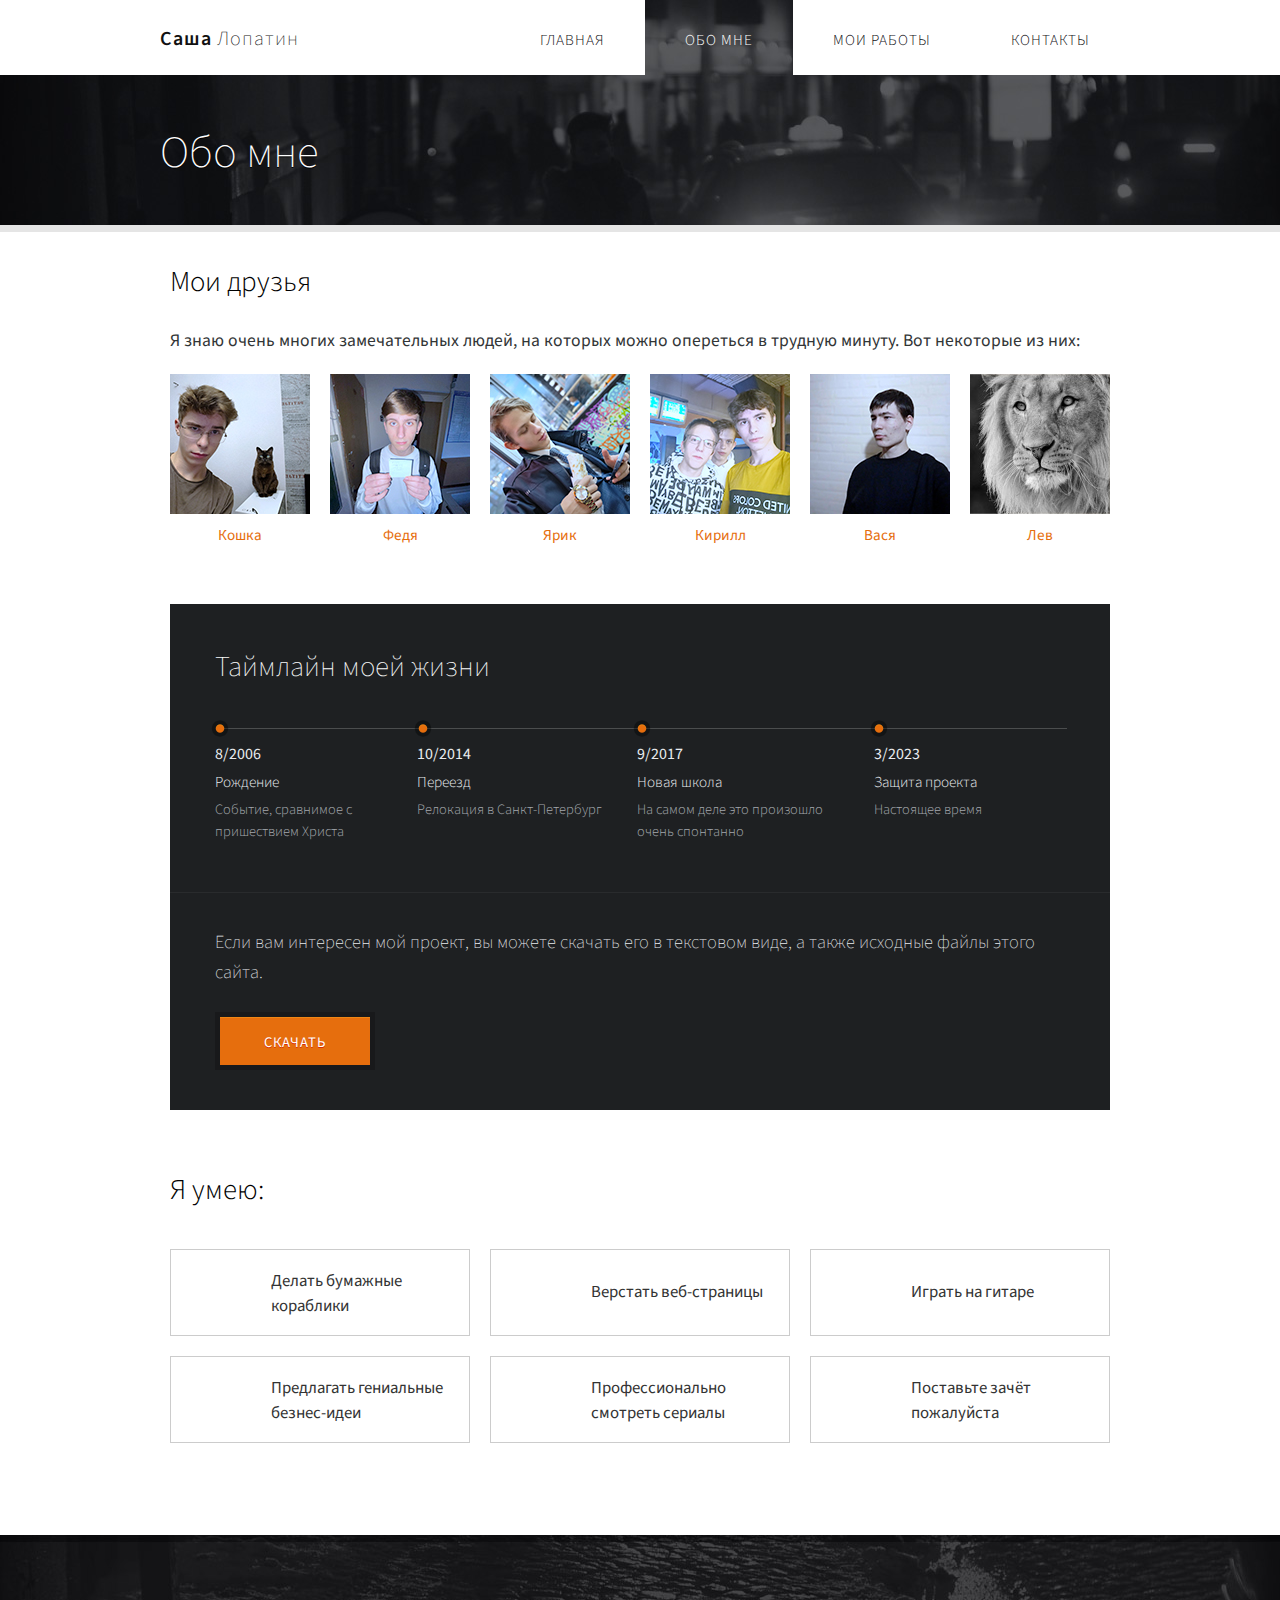
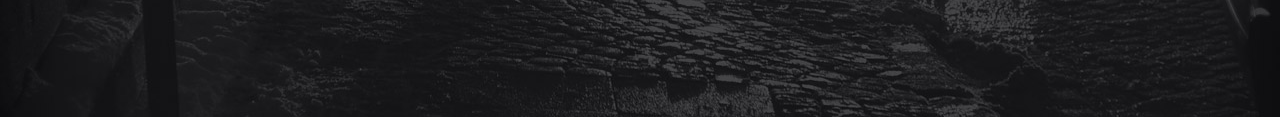
<file: about.html>
<!DOCTYPE html>
<html lang="ru">

<head>
    <meta charset="utf-8">
    <title>Лопатин — Обо мне</title>

    <link rel="stylesheet" href="reset.css" type="text/css">
    <link rel="stylesheet" href="style.css" type="text/css">

    <link href='http://fonts.googleapis.com/css?family=Source+Sans+Pro:200,400,600,700&subset=latin,latin-ext'
        rel='stylesheet' type='text/css'>

</head>

<body>

    <!-- *********  Шапка  ********** -->

    <div id="header">
        <div id="header_in">

            <h1><a href="index.html"><b>Саша</b> Лопатин</a></h1>

            <div id="menu">
                <ul>
                    <li><a href="index.html">Главная</a></li>
                    <li><a href="about.html" class="active">Обо мне</a></li>
                    <li><a href="ourwork.html">Мои работы</a></li>
                    <li><a href="contact.html">Контакты</a></li>
                </ul>
            </div>

        </div>
    </div>

    <!-- *********  Главная ********** -->


    <div id="main_part_inner">
        <div id="main_part_inner_in">
            <h2>Обо мне</h2>
        </div>
    </div>


    <!-- *********  Контент  ********** -->

    <div id="content_inner">

        <!-- ***** Друзья ***** -->

        <h3>Мои друзья</h3>

        <p class="teamline">Я знаю очень многих замечательных людей, на которых можно опереться в трудную минуту. Вот
            некоторые из них:</p>

        <div class="friends">
            <h4><s>Узнать больше</s></h4>
            <a href="#"><img src="img/friend1.jpg" alt="friend1"></a>
            <a href="#" class="profession">Кошка</a>
        </div>

        <div class="friends">
            <h4>Узнать больше</h4>
            <a href="https://vk.com/frusus" target="_blank"><img src="img/friend2.jpg" alt="friend2"></a>
            <a href="https://vk.com/frusus" class="profession" target="_blank">Федя</a>
        </div>

        <div class="friends">
            <h4>Узнать больше</h4>
            <a href="https://vk.com/id749300669" target="_blank"><img src="img/friend3.jpg" alt="friend3"></a>
            <a href="https://vk.com/id749300669" class="profession" target="_blank">Ярик</a>
        </div>

        <div class="friends">
            <h4>Узнать больше</h4>
            <a href="https://vk.com/kkharlamov11" target="_blank"><img src="img/friend4.jpg" alt="friend4"></a>
            <a href="https://vk.com/kkharlamov11" class="profession" target="_blank">Кирилл</a>
        </div>

        <div class="friends">
            <h4>Узнать больше</h4>
            <a href="https://vk.com/basil.lepekhin" target="_blank"><img src="img/friend5.jpg" alt="friend5"></a>
            <a href="https://vk.com/basil.lepekhin" class="profession" target="_blank">Вася</a>
        </div>

        <div class="friends">
            <h4><s>Узнать больше</s></h4>
            <a href="#"><img src="img/friend6.jpg" alt="team6"></a>
            <a href="#" class="profession">Лев</a>
        </div>

        <hr class="cleanit">


        <!-- ***** История ***** -->

        <div class="history_blok">

            <h3>Таймлайн моей жизни</h3>
            <img src="img/milestones.png" class="milestones">

            <div class="milestone1">
                <h4 class="miles">
                    <b>8/2006</b> <br>
                    Рождение
                </h4>
                <p class="descr">Событие, сравнимое с пришествием Христа</p>
            </div>

            <div class="milestone2">
                <h4 class="miles">
                    <b>10/2014</b> <br>
                    Переезд
                </h4>
                <p class="descr">Релокация в Санкт-Петербург</p>
            </div>

            <div class="milestone3">
                <h4 class="miles">
                    <b>9/2017</b> <br>
                    Новая школа
                </h4>
                <p class="descr">На самом деле это произошло очень спонтанно</p>
            </div>

            <div class="milestone4">
                <h4 class="miles">
                    <b>3/2023</b> <br>
                    Защита проекта
                </h4>
                <p class="descr">Настоящее время</p>
            </div>

            <hr class="cleanit">

        </div>


        <div class="moreabout">
            <p>Если вам интересен мой проект, вы можете скачать его в текстовом виде, а также исходные файлы этого
                сайта.</p>
            <a href="#" class="button_dark">СКАЧАТЬ</a>
        </div>


        <!-- ***** Сервисы ***** -->


        <h3>Я умею:</h3>

        <a href="#" class="services_list">
            <span class="ico_paperplane"><b>Делать бумажные кораблики</b></span>
        </a>

        <a href="#" class="services_list">
            <span class="ico_paperplane" style="margin-top: 30px;"><b>Верстать веб-страницы</b></span>
        </a>

        <a href="#" class="services_list">
            <span class="ico_paperplane" style="margin-top: 30px;"><b>Играть на гитаре</b></span>
        </a>

        <a href="#" class="services_list">
            <span class="ico_paperplane"><b>Предлагать гениальные безнес-идеи</b></span>
        </a>

        <a href="#" class="services_list">
            <span class="ico_paperplane"><b>Профессионально смотреть сериалы</b></span>
        </a>

        <a href="#" class="services_list">
            <span class="ico_paperplane"><b>Поставьте зачёт пожалуйста</b></span>
        </a>

    </div>



    <!-- *********  Нижняя  ********** -->

    <hr class="cleanit">

    <div id="footer"></div>


</body>

</html>
</file>
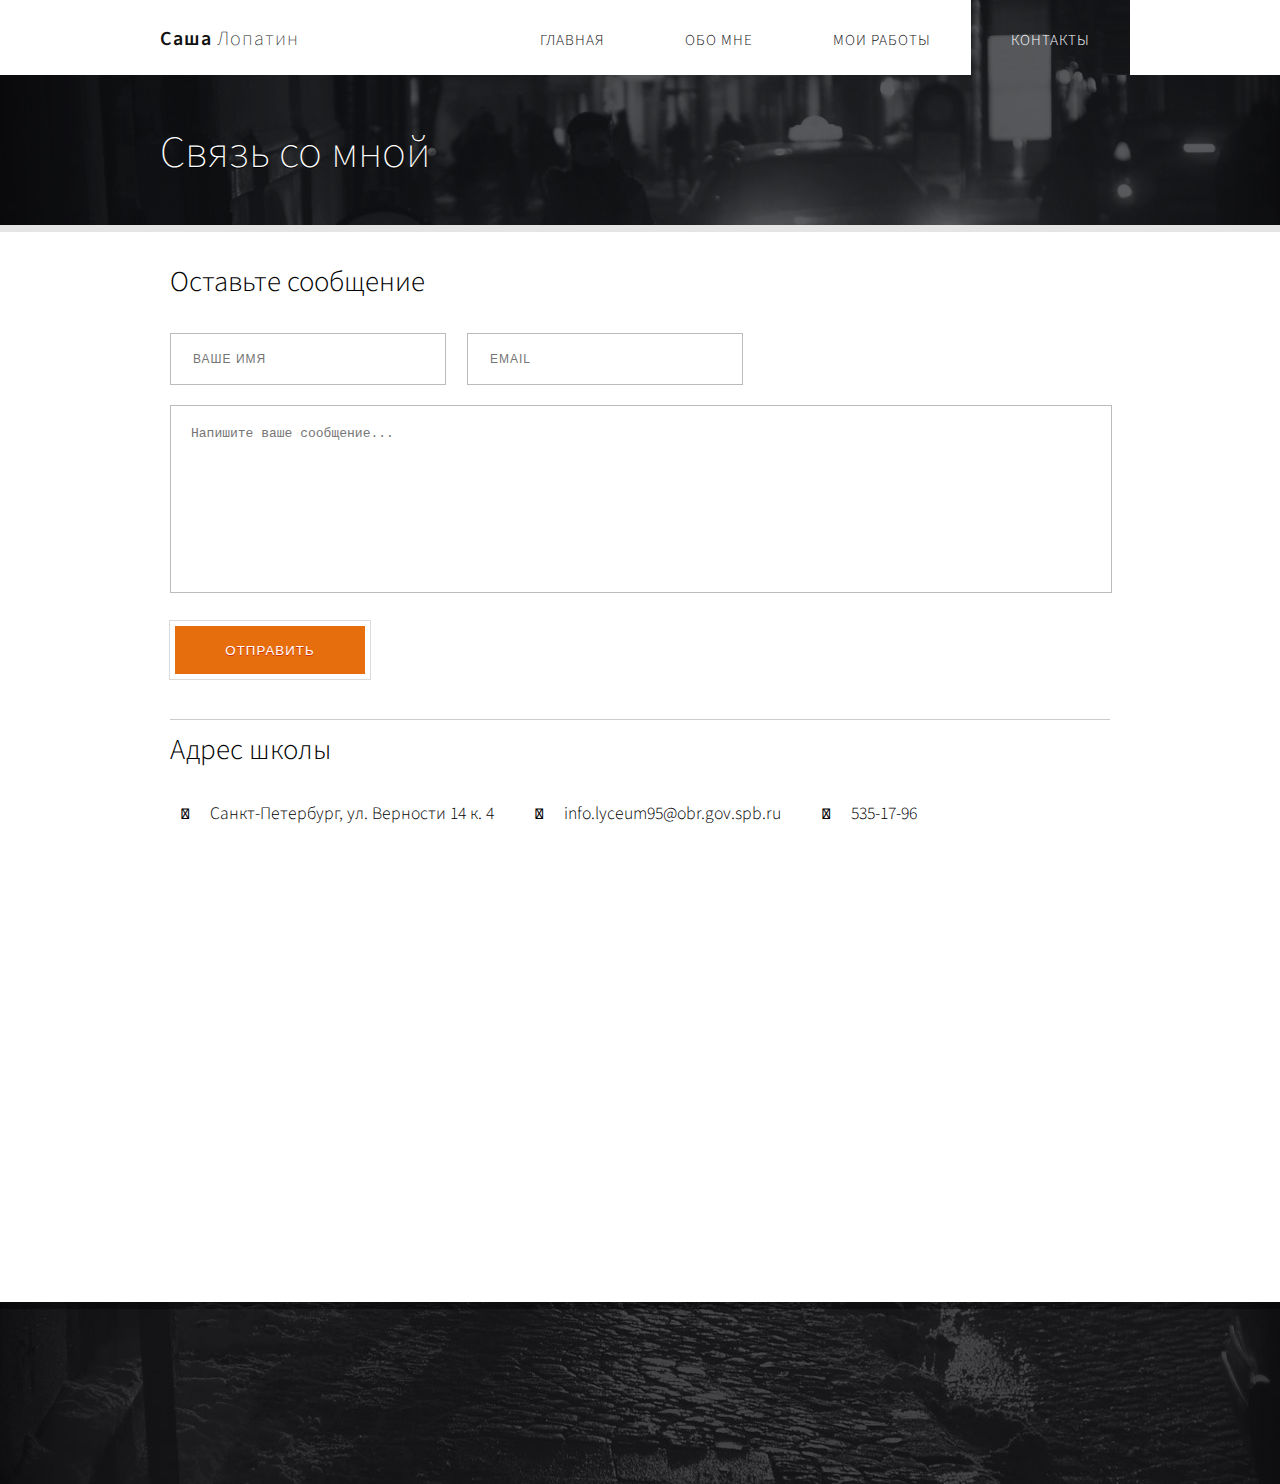
<file: contact.html>
<!DOCTYPE html>
<html lang="ru">

<head>
    <meta charset="utf-8">
    <title>Лопатин — Контакты</title>

    <link rel="stylesheet" href="reset.css" type="text/css">
    <link rel="stylesheet" href="style.css" type="text/css">

    <link href='http://fonts.googleapis.com/css?family=Source+Sans+Pro:200,400,600,700&subset=latin,latin-ext'
        rel='stylesheet' type='text/css'>

</head>

<body>

    <!-- *********  Шапка  ********** -->

    <div id="header">
        <div id="header_in">

            <h1><a href="index.html"><b>Саша</b> Лопатин</a></h1>

            <div id="menu">
                <ul>
                    <li><a href="index.html">Главная</a></li>
                    <li><a href="about.html">Обо мне</a></li>
                    <li><a href="ourwork.html">Мои работы</a></li>
                    <li><a href="contact.html" class="active">Контакты</a></li>
                </ul>
            </div>

        </div>
    </div>

    <!-- *********  Главная ********** -->


    <div id="main_part_inner">
        <div id="main_part_inner_in">
            <h2>Связь со мной</h2>
        </div>

    </div>


    <!-- *********  Контент  ********** -->

    <div id="content_inner">

        <!-- *** contact form *** -->

        <h3>Оставьте сообщение</h3>

        <form action="#" method="post" class="formit">
            <input type="text" name="name" placeholder="ВАШЕ ИМЯ" />
            <input type="text" name="email" placeholder="EMAIL" />
            <textarea name="message" placeholder="Напишите ваше сообщение..."></textarea>
            <input type="submit" class="button_submit" value="ОТПРАВИТЬ">
        </form>

        <div class="cara"></div>

        <h3>Адрес школы</h3>

        <div class="contactinfo">
            <span class="ico_content" style="margin-left: 20px;"><b>Санкт-Петербург, ул. Верности 14 к. 4</b></span>
        </div>

        <div class="contactinfo">
            <span class="ico_content"><b>info.lyceum95@obr.gov.spb.ru</b></span>
        </div>

        <div class="contactinfo">
            <span class="ico_content"><b>535-17-96</b></span>
        </div>

        <hr class="cleanit">


        <div class="mapit">
            <iframe width="938" height="360" frameborder="0" scrolling="no" marginheight="0" marginwidth="0"
                src="https://maps.google.com/maps?width=720&amp;height=600&amp;hl=en&amp;q=+(%D0%9B%D0%B8%D1%86%D0%B5%D0%B9%20%E2%84%9695)&amp;t=&amp;z=16&amp;ie=UTF8&amp;iwloc=B&amp;output=embed">
            </iframe>
        </div>






    </div>



    <!-- *********  Нижняя  ********** -->

    <hr class="cleanit">

    <div id="footer"></div>
</body>

</html>
</file>
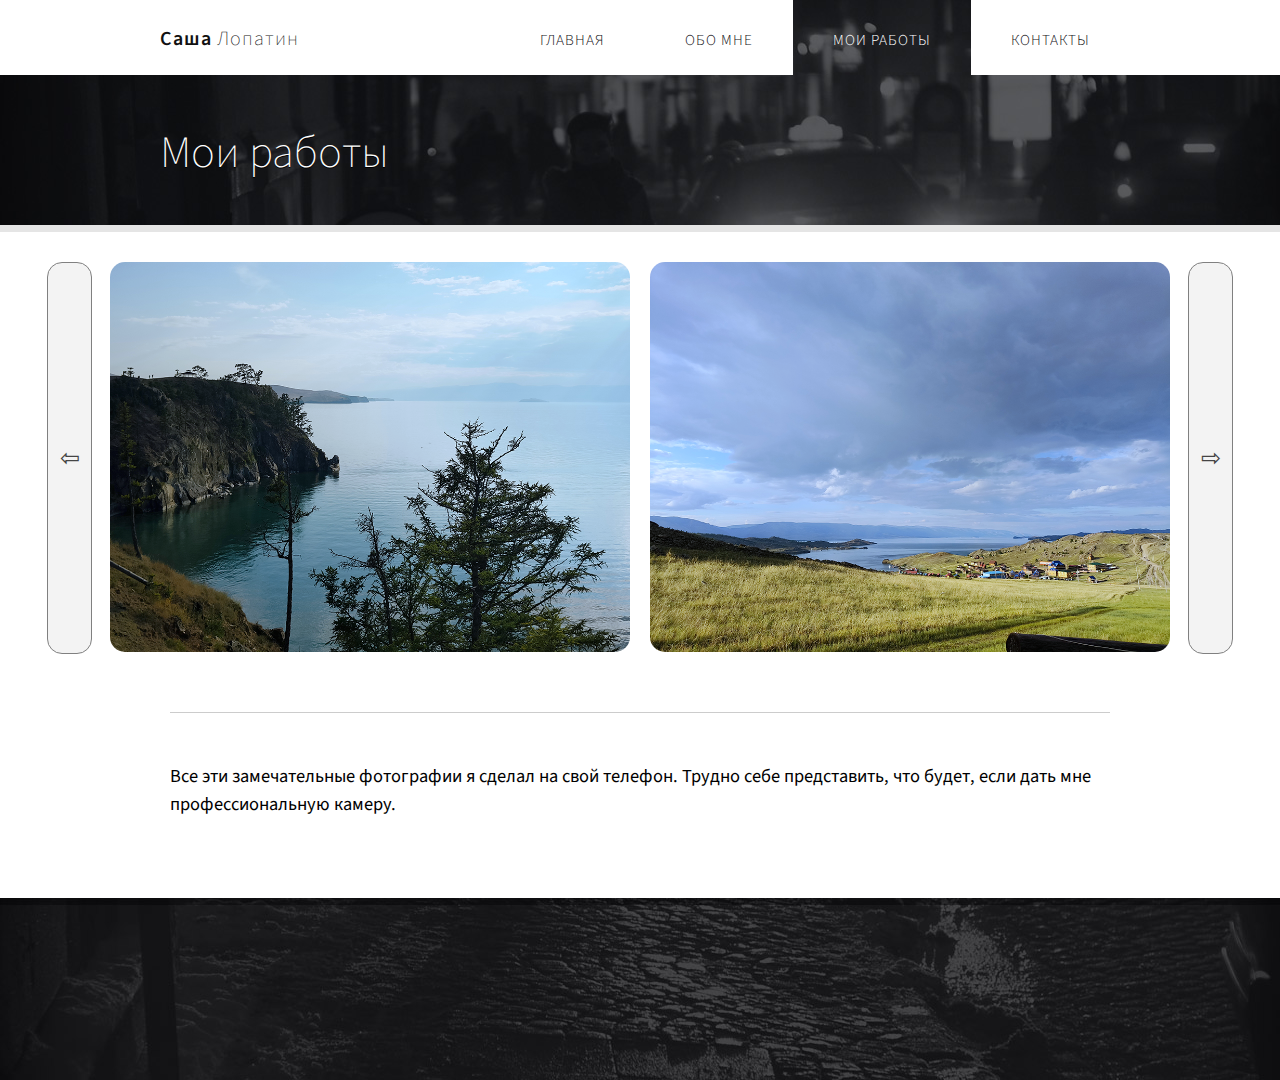
<file: ourwork.html>
<!DOCTYPE html>
<html lang="ru">

<head>
    <meta charset="utf-8">
    <title>Лопатин — Работы</title>

    <link rel="stylesheet" href="reset.css" type="text/css">
    <link rel="stylesheet" href="style.css" type="text/css">
    <link href='http://fonts.googleapis.com/css?family=Source+Sans+Pro:200,400,600,700&subset=latin,latin-ext'
        rel='stylesheet' type='text/css'>
</head>

<body>

    <!-- *********  Шапка  ********** -->

    <div id="header">
        <div id="header_in">

            <h1><a href="index.html"><b>Саша</b> Лопатин</a></h1>

            <div id="menu">
                <ul>
                    <li><a href="index.html">Главная</a></li>
                    <li><a href="about.html">Обо мне</a></li>
                    <li><a href="ourwork.html" class="active">Мои работы</a></li>
                    <li><a href="contact.html">Контакты</a></li>
                </ul>
            </div>

        </div>
    </div>

    <!-- *********  Главная ********** -->


    <div id="main_part_inner">
        <div id="main_part_inner_in">

            <h2>Мои работы</h2>
        </div>

    </div>


    <!-- *********  Контент  ********** -->

    <div id="slider" class="slider">
        <button class="arrow prev">⇦</button>
        <div class="slider-line">
            <ul>
                <li><img src="img/slide1.jpg"></li>
                <li><img src="img/slide2.jpg"></li>
                <li><img src="img/slide3.jpg"></li>
                <li><img src="img/slide4.jpg"></li>
                <li><img src="img/slide5.jpg"></li>
            </ul>
        </div>
        <button class="arrow next">⇨</button>
    </div>

    <div id="content_inner">




        <hr class="cleanit">

        <!-- ** Pagination ** -->

        <div class="cara"></div>

        <p class="textit">Все эти замечательные фотографии я сделал на свой телефон. Трудно себе представить, что будет,
            если дать мне профессиональную камеру.</p>



    </div>



    <!-- *********  Нижняя  ********** -->

    <hr class="cleanit">

    <div id="footer"></div>

    <script src="sliderNew.js"></script>
</body>

</html>
</file>
<file: style.css>
body {
    font-family: 'Source Sans Pro', sans-serif;
}

h3 {
    font-size: 180%;
    font-weight: 300;
    margin: 10px 0 30px 10px;
}

h4 {
    font-size: 120%;
    font-weight: 400;
    color: #fff;
}

a {
    color: #e66e0d;
}

p a {
    -webkit-transition: all 0.3s ease-in-out;
    -moz-transition: all 0.3s ease-in-out;
    -o-transition: all 0.3s ease-in-out;
    -ms-transition: all 0.3s ease-in-out;
    transition: all 0.3s ease-in-out;
}

a:hover {
    color: #000;
}

a.button_dark,
a.button_light {
    background-color: #e66e0d;
    display: block;
    width: 90px;
    padding: 15px 30px 0 30px;
    height: 33px;
    text-align: center;
    margin: auto;
    z-index: 2;
    position: relative;
    color: #fff;
    font-size: 11pt;
    font-weight: 400;
    text-decoration: none;
    letter-spacing: 1px;
    text-shadow: 0px 1px #d72d05;
    border: 5px solid rgba(0, 0, 0, .2);
    -webkit-background-clip: padding-box;
    background-clip: padding-box;
    box-shadow: inset 0px 1px #f08715;

    -webkit-transition: all 0.2s ease-in-out;
    -moz-transition: all 0.2s ease-in-out;
    -o-transition: all 0.2s ease-in-out;
    -ms-transition: all 0.2s ease-in-out;
    transition: all 0.2s ease-in-out;
}

a.button_light {
    margin-left: 10px;
    width: 100px;
    border: 5px solid #fff;
    -webkit-background-clip: padding-box;
    background-clip: padding-box;
    box-shadow: 0px 0px 0px 1px #dbdbdb;
}

a:hover.button_dark,
a:hover._button_light {
    background-color: #d76203;
    text-shadow: 0px -1px #a70d00;
    border: 5px solid rgba(0, 0, 0, .4);
    -webkit-background-clip: padding-box;
    /* for Safari */
    background-clip: padding-box;
    box-shadow: inset 0px 1px 2px #c14d00;
}

a:hover.button_light {
    background-color: #d76203;
    border: 5px solid #f5f5f5;
    box-shadow: 0px 0px 0px 1px #cbcbcb;
}

.moreabout .button_dark {
    margin: 0;
}

.pxline {
    height: 1px;
    width: 100%;
    background-color: #fff;
    color: #fff;
    opacity: 0.1;
    position: relative;
    top: 30px;
    z-index: 1;
}

hr.cleanit {
    visibility: hidden;
    clear: both;
    margin-bottom: 20px;
}

div.cara {
    clear: both;
    width: 940px;
    height: 1px;
    background-color: #cccccc;
    margin-top: 40px;
    margin-left: 10px;
}



/* ---------- Header ---------- */

#header {
    width: 100%;
    height: 75px;
    background-color: #fff;
}

#header_in {
    width: 960px;
    padding: 0px 10px 0 10px;
    height: 75px;
    margin: auto;
    position: relative;
}

#header_in h1 {
    font-size: 15pt;
    letter-spacing: 1px;
    float: left;
    padding-top: 25px;
}

#header_in h1 a {
    text-decoration: none;
    color: #111;
    font-weight: 100;
}

#header_in h1 a b {
    font-weight: 600;
}

/* ----- Menu ----- */

#menu {
    position: absolute;
    right: 00px;
    font-size: 95%;
    background: url('img/menu_cut.jpg') no-repeat scroll right;
    margin-right: 0px;
}


#menu ul li {
    float: left;
    display: inline;
}

#menu ul li a {
    text-decoration: none;
    color: #101115;
    text-transform: uppercase;
    font-weight: 300;
    letter-spacing: 1px;
    display: block;
    padding: 29px 40px 0 40px;
    height: 46px;
    background-color: #fff;
}

#menu ul li a:hover {
    background-color: #f3f3f3;
}

#menu ul li a.active {
    background: none;
    color: #fff;
}


/* --- */


/* ---------- Main part (slider) ---------- */



#main_part,
#main_part_inner {
    width: 100%;
    max-width: 1600px;
    margin-left: auto;
    margin-right: auto;
    height: 465px;
    background: url('img/main_img_1.jpg') scroll no-repeat center;
    background-color: #000;
    border-bottom: 7px solid #e5e5e5;
}

#main_part_in,
#main_part_inner_in {
    width: 960px;
    margin: auto;
}

#main_part_in h2,
#main_part_inner_in h2 {
    padding-top: 120px;
    padding-bottom: 14px;
    font-size: 280%;
    font-weight: 200;
    text-align: center;
    color: #fff;
    text-shadow: 0px 1px #000;
}

#main_part_in p {
    font-size: 150%;
    font-weight: 300;
    color: #bcbcbc;
    text-align: center;
    text-shadow: 0px 1px #000;
}

#main_part .button_main {
    margin-top: 60px;
}

/* ---------- Main part, inner pages (headline) ---------- */
/* -- Some of the css already included in the previous "Main part" for homepage -- */

#main_part_inner {
    height: 150px;
    background: url('img/main_img_1.jpg') scroll no-repeat top center;
}

#main_part_inner_in {
    position: relative;
}

#main_part_inner_in h2 {
    padding-top: 46px;
    text-align: left;
}

#main_part_inner .button_main {
    position: absolute;
    top: 46px;
    right: 15px;
}

/* --- */


/* ---------- Content ---------- */

#content {
    width: 960px;
    margin: auto;
    padding-top: 40px;
}

#content_inner {
    margin-top: 30px;
    width: 960px;
    margin-left: auto;
    margin-right: auto;
    padding-top: 0;
}

/* ----- thirds / fourths (homepage) / sixths (about)----- */

.thirds {
    width: 300px;
    margin: 0 10px 0 10px;
    float: left;
}

.thirds h3 {
    margin-top: 0;
    margin-left: 0;
    font-size: 150%;
    font-weight: 300;
    color: #27292a;
    margin-bottom: 18px;
}

.thirds p {
    font-size: 90%;
    color: #37393a;
    line-height: 160%;
}

.fourths_portfolio {
    width: 220px;
    height: 220px;
    margin: 0 10px 20px 10px;
    background-color: #e66e0d;
    float: left;
    position: relative;
}

.fourths_portfolio a {
    display: block;
    width: 220px;
    height: 220px;
    -webkit-transition: all 0.3s ease-in-out;
    -moz-transition: all 0.3s ease-in-out;
    -o-transition: all 0.3s ease-in-out;
    -ms-transition: all 0.3s ease-in-out;
    transition: all 0.3s ease-in-out;
}

.fourths_portfolio a:hover {
    opacity: 0.15;
}

.fourths_portfolio h4 {
    position: absolute;
    top: 80px;
    display: block;
    width: 220px;
    text-align: center;
    text-shadow: 0px 1px #d72d05;
}

.fourths_portfolio img {
    position: absolute;
}

.fourths_portfolio span {
    font-size: 90%;
    font-weight: 200;
    text-shadow: 0px 1px #b70d02;
}

.friends {
    width: 140px;
    height: 160px;
    margin: 0 10px 0 10px;
    background-color: #e66e0d;
    float: left;
    position: relative;
}

.friends a {
    display: block;
    width: 140px;
    height: 140px;
    -webkit-transition: all 0.3s ease-in-out;
    -moz-transition: all 0.3s ease-in-out;
    -o-transition: all 0.3s ease-in-out;
    -ms-transition: all 0.3s ease-in-out;
    transition: all 0.3s ease-in-out;
}

.friends a.profession {
    display: block;
    width: 140px;
    height: 20px;
    background-color: #fff;
    text-decoration: none;
    font-size: 95%;
    padding-top: 10px;
    text-align: center;
}

.friends a.profession:hover {
    opacity: 1;
}

.friends a:hover {
    opacity: 0.10;
}

.friends h4 {
    position: absolute;
    top: 55px;
    display: block;
    width: 140px;
    text-align: center;
    text-shadow: 0px 1px #d72d05;
    font-weight: 200;
    font-size: 100%;
    line-height: 140%;
}

.friends img {
    position: absolute;
}

.friends span {
    font-weight: 400;
    text-shadow: 0px 1px #b70d02;
}

/* --- */

/* ----- History (About us) ----- */
/* --- this section is really not pixel-perfect, so you might want to redo it, if it doesn't fit your needs :) */

.history_blok {
    background-color: #1e2022;
    width: 855px;
    min-height: 100px;
    margin: 70px 0 0 10px;
    padding: 43px 40px 30px 45px;
}

.history_blok h3 {
    color: #f8f9f9;
    font-weight: 200;
    margin: 0;
}

.history_blok img.milestones {
    margin: 30px 0 0 -13px;
}

.milestone1,
.milestone2,
.milestone3,
.milestone4 {
    width: 170px;
    float: left;
    margin-left: 32px;
}

.milestone1 {
    margin-left: 0;
}

.milestone2 {
    width: 188px;
}

.milestone3 {
    width: 205px;
}

.milestone4 {
    width: 190px;
}

.miles {
    padding-top: 2px;
    font-size: 95%;
    font-weight: 300;
    line-height: 180%;
    color: #e9ecef;
}

.miles b {
    font-size: 105%;
    font-weight: 400;
}

.descr {
    margin-top: 3px;
    color: #a4a8ad;
    font-size: 90%;
    font-weight: 300;
    line-height: 150%;
}

.moreabout {
    background-color: #1e2022;
    width: 855px;
    min-height: 100px;
    padding: 35px 40px 40px 45px;
    margin-left: 10px;
    margin-bottom: 60px;
    border-top: 1px #292b2d solid;
}

.moreabout p {
    width: 860px;
    color: #e9ecef;
    font-size: 115%;
    font-weight: 200;
    line-height: 160%;
    margin-bottom: 25px;
}

.moreabout b {
    font-weight: 400;
    color: #fff;
}


/* --- */

/* ----- Services (About us) ----- */

a.services_list {
    width: 298px;
    height: 85px;
    display: block;
    float: left;
    margin: 8px 10px 12px 10px;
    border: 1px #ccc solid;
    text-decoration: none;
    color: #333;
    -webkit-transition: all 0.2s ease-in-out;
    -moz-transition: all 0.2s ease-in-out;
    -o-transition: all 0.2s ease-in-out;
    -ms-transition: all 0.2s ease-in-out;
    transition: all 0.2s ease-in-out;
    position: relative;
}

a:hover.services_list {
    background-color: #1e2022;
    border: 1px #1e2022 solid;
    color: #e4e4e4;
    font-weight: 100;
}


.services_list span {
    display: block;
    float: left;
    width: 179px;
    padding-left: 100px;
    font-size: 105%;
    margin-top: 19px;
}

.services_list span b {
    font-weight: 400;
    line-height: 140%;
}


a.services_list span.icon_services {
    display: block;
    float: left;
    width: 62px;
}

/* -- Web Icons (linecons) -- */

.ico_paperplane:before {
    font-family: linecons;
    font-weight: 100;
    font-style: normal;
    font-size: 310%;
    position: absolute;
    top: 14px;
    left: 17px;
    -webkit-font-smoothing: antialiased;
}

.ico_paperplane:before {
    content: "\e01e";
}

.ico_content:before {
    content: "\e017";
    left: 20px;
}

.ico_content:before {
    content: "\e019";
    left: 21px;
}

.ico_content:before {
    content: "\e012";
    left: 21px;
}

/* ---- */


/* --------- Our Work (portfolio stuffs) ---------- */

ul#work_filter {
    margin: 60px 0 42px 0;
}

#work_filter li a,
.pagination li a {
    text-decoration: none;
    color: #27292a;
    font-size: 100%;
    font-weight: 200;
    letter-spacing: 1px;
}

#work_filter li a:hover,
.pagination li a:hover {
    color: #000;
    font-weight: 400;
}

#work_filter li a.active,
.pagination li a.active {
    font-weight: 400;
}

#work_filter li,
.pagination li {
    display: inline;
    margin: 0 10px 0 10px;
}

.pagination {
    text-align: right;
    margin-top: 20px;
}


p.youlike,
p.teamline {
    font-size: 125%;
    font-weight: 400;
    line-height: 150%;
    width: 940px;
    color: #323536;
    margin: 10px 0 0 10px;
}


p.teamline {
    font-size: 110%;
    margin: -5px 0 20px 10px;
}

p.textit {
    font-size: 115%;
    font-weight: 400;
    line-height: 150%;
    width: 940px;
    margin: 50px 0 0 10px;
}

.about_blok {
    width: 550px;
    float: left;
    margin-right: 80px;
}

p.about {
    width: 540px;
    margin: -10px 0 25px 10px;
    color: #27292a;
    font-size: 95%;
    font-weight: 400;
    line-height: 165%;
}

.testimonials {
    width: 318px;
    min-height: 80px;
    float: left;
    margin-top: 50px;
}

.testimonials .quote {
    border: 1px solid #bbb;
    border-bottom: none;
    font-size: 90%;
    font-weight: 400;
    line-height: 160%;
    color: #474a4c;
    padding: 20px 16px 25px 25px;
}

.testimonials_bottom {
    display: block;
    clear: both;
    width: 318px;
    height: 20px;
    background: url('img/quote_bottom.png') no-repeat scroll top;
    margin-top: -5px;
}

.testimonials span.by {
    display: block;
    width: 318px;
    text-align: right;
    font-size: 90%;
}

.testimonials ul.controls li {
    display: inline;
    float: left;
}

.testimonials ul.controls li a {
    display: block;
    width: 7px;
    height: 7px;
    padding: 3px;
    background: url('img/control.png') no-repeat scroll;
}

.testimonials ul.controls li a:hover,
.testimonials ul.controls li a.current {
    background: url('img/control_active.png') no-repeat scroll;
}


/* ---------- Contact ---------- */

form.formit {
    margin-left: 10px;
}

.formit input[type="text"] {
    padding: 15px 22px;
    height: 20px;
    width: 230px;
    border: 1px solid #bbbbbb;
    margin: 0px 18px 20px 0px;
    font-size: 75%;
    color: #010f5f;
    font-weight: 300;
    letter-spacing: 1px;
}

.formit textarea {
    width: 900px;
    height: 146px;
    margin-bottom: 22px;
    resize: none;
    padding: 20px;
    font-size: 100%;
    border: 1px solid #bbbbbb;
}

form.formit .button_submit {
    cursor: pointer;
    background-color: #e66e0d;
    width: 200px;
    height: 58px;
    color: #fff;
    font-size: 10pt;
    font-weight: 400;
    letter-spacing: 1px;
    border: 5px solid #fff;
    -webkit-background-clip: padding-box;
    background-clip: padding-box;
    box-shadow: 0px 0px 0px 1px #dbdbdb;
    text-shadow: 0px 1px #d72d05;
}


.contactinfo {
    position: relative;
    float: left;
    margin-right: 40px;
}

.contactinfo .ico_mapmark:before,
.contactinfo .ico_message:before,
.contactinfo .ico_iphone:before {
    font-size: 140%;
    top: 0;
    left: 10px;
}

.contactinfo b {
    font-size: 110%;
    font-weight: 300;
    padding-left: 20px;
}

.mapit {
    width: 940px;
    margin: 30px 0 0 10px;
}



/* ---------- Footer ---------- */




#footer {
    width: 100%;
    height: 182px;
    background: url('img/bg_footer.jpg') scroll no-repeat center;
    background-color: #000;
    color: #a5a5a5;
    font-weight: 300;
    font-size: 90%;
    margin-top: 80px;
}

#footer_in {
    width: 960px;
    margin: auto;
    position: relative;
    padding-top: 50px;
}

#footer_in p {
    float: left;
}

#footer_in a {
    color: #fff;
    text-decoration: none;
}

#footer_in a:hover {
    color: #fff;
    text-decoration: underline;
}

#footer_in span {
    position: absolute;
    right: 10px;
}



/* ---------- Slider ---------- */

.slider {
    top: 20px;
    margin: 0 auto;
    position: relative;
    width: 1120px;
    padding: 10px 40px;
    border-radius: 15px;
}

.slider img {
    width: 520px;
    height: 390px;
    display: block;
    border-radius: 15px;
}

.arrow {
    position: absolute;
    top: 10px;
    padding: 0;
    background: #f3f3f3;
    border: 1px solid gray;
    border-radius: 15px;
    font-size: 24px;
    line-height: 390px;
    width: 45px;
    color: #444;
    display: block;
    transition: all 0.2s ease-in-out;
}

.arrow:focus {
    outline: none;
}

.arrow:hover {
    background: #e4e4e4;
    cursor: pointer;
}

.prev {
    left: 7px;
}

.next {
    right: 7px;
}

.slider-line {
    margin: 0 auto;
    width: 1060px;
    overflow: hidden;
}

.slider-line ul {
    height: 390px;
    width: 9999px;
    list-style: none;
    transition: margin-left 500ms;
    font-size: 0;
}

.slider-line li {
    display: inline-block;
    margin-right: 20px;
}
</file>
